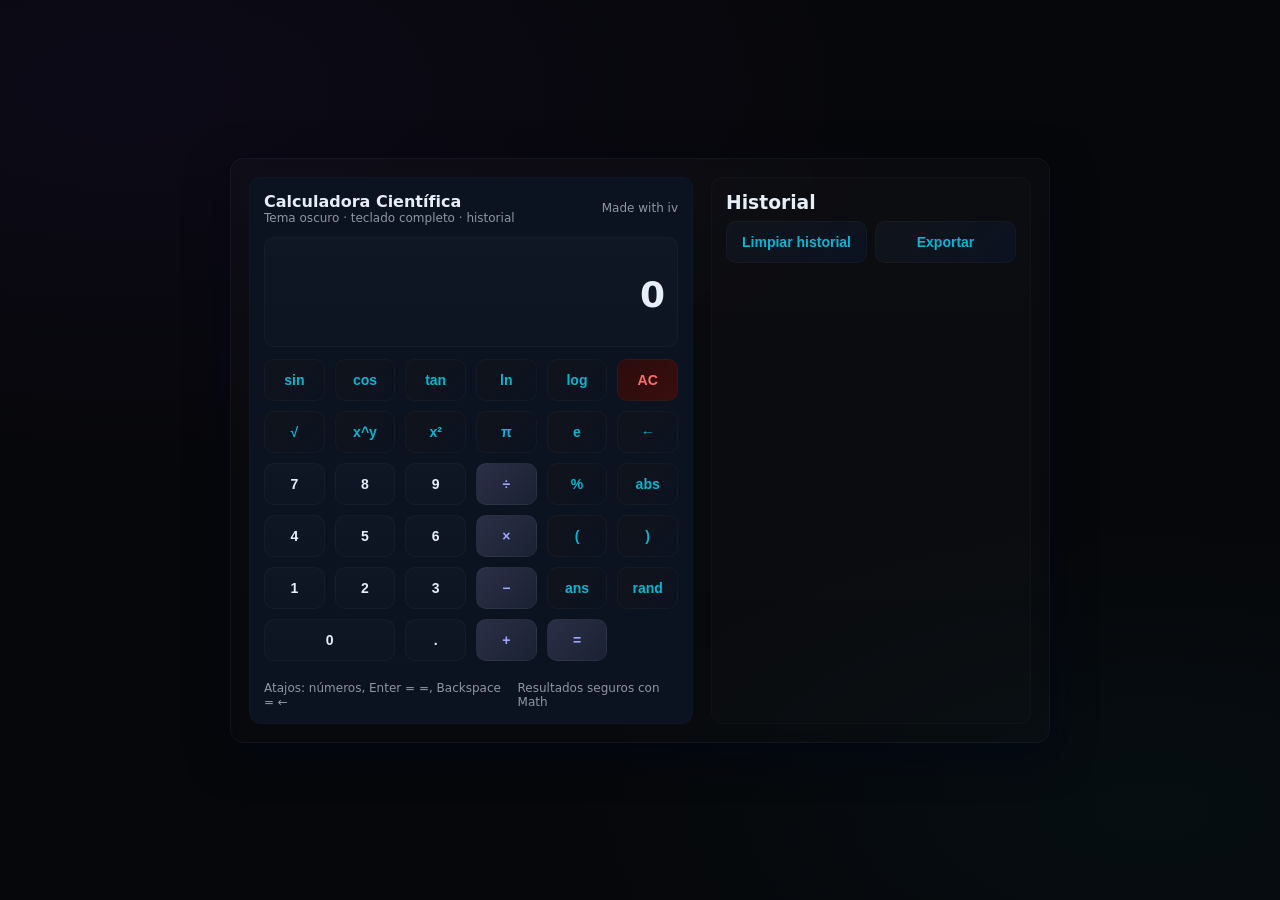
<file: calculadora.html>
<!doctype html>
<html lang="es">
<head>
  <meta charset="utf-8" />
  <meta name="viewport" content="width=device-width,initial-scale=1" />
  <title>Calculadora Científica - Tema Oscuro</title>
  <style>
    :root{
      --bg:#06070a;
      --panel:#0b1220;
      --glass: rgba(255,255,255,0.04);
      --accent: linear-gradient(135deg,#7c3aed,#06b6d4);
      --primary:#9aa8ff;
      --accent-2:#06b6d4;
      --text:#e6eef8;
      --muted:rgba(230,238,248,0.6);
      --danger:#ff6b6b;
      font-family: Inter, ui-sans-serif, system-ui, -apple-system, "Segoe UI", Roboto, "Helvetica Neue", Arial;
    }
    *{box-sizing:border-box}
    html,body{height:100%;background:radial-gradient(800px 400px at 10% 10%, rgba(124,58,237,0.06), transparent), radial-gradient(600px 300px at 90% 90%, rgba(6,182,212,0.04), transparent), var(--bg);margin:0;color:var(--text)}

    .wrap{min-height:100vh;display:flex;align-items:center;justify-content:center;padding:28px}

    .calculator{width:820px;max-width:98vw;background:linear-gradient(180deg, rgba(255,255,255,0.02), rgba(255,255,255,0.01));border-radius:14px;padding:18px;backdrop-filter: blur(6px);box-shadow: 0 12px 40px rgba(2,6,23,0.6);border:1px solid rgba(255,255,255,0.04);display:grid;grid-template-columns:1fr 320px;gap:18px}

    /* Left - calculator panel */
    .panel{background:var(--panel);border-radius:12px;padding:14px;border:1px solid rgba(255,255,255,0.02);display:flex;flex-direction:column;gap:12px}

    header{display:flex;align-items:center;justify-content:space-between}
    .title{font-weight:700;font-size:16px}
    .subtitle{font-size:12px;color:var(--muted)}

    .screen{background:linear-gradient(180deg, rgba(255,255,255,0.02), rgba(255,255,255,0.01));border-radius:10px;padding:12px;border:1px solid rgba(255,255,255,0.03);min-height:110px;display:flex;flex-direction:column;justify-content:center}
    .expr{font-size:14px;color:var(--muted);text-align:right;min-height:20px;word-break:break-all}
    .display{font-weight:800;font-size:36px;text-align:right;color:var(--text);word-break:break-all}
    .sub{font-size:12px;color:var(--muted);text-align:right}

    .keys{display:grid;grid-template-columns:repeat(6,1fr);gap:10px}
    button.key{appearance:none;border:0;padding:12px;border-radius:10px;background:transparent;color:var(--text);font-weight:700;font-size:14px;cursor:pointer;transition:transform .06s ease, box-shadow .12s ease;outline:none;border:1px solid rgba(255,255,255,0.03)}
    button.key:hover{transform:translateY(-3px)}
    button.num{background:linear-gradient(180deg, rgba(255,255,255,0.02), rgba(255,255,255,0.01));}
    button.op{background:linear-gradient(135deg,#2b2f46, #1b2133);color:var(--primary);}
    button.fn{background:linear-gradient(135deg,#10131a,#0b1220);color:var(--accent-2)}
    button.ac{background:linear-gradient(135deg,#2a0d0d,#3a0d0d);color:var(--danger)}
    button.wide{grid-column:span 2}

    /* Right - history panel */
    .history{background:linear-gradient(180deg, rgba(255,255,255,0.01), rgba(255,255,255,0.01));border-radius:12px;padding:14px;border:1px solid rgba(255,255,255,0.02);height:100%;overflow:auto}
    .history h3{margin:0 0 8px 0}
    .hist-item{padding:8px;border-radius:8px;margin-bottom:8px;background:linear-gradient(180deg, rgba(255,255,255,0.01), rgba(255,255,255,0.01));border:1px solid rgba(255,255,255,0.02);}
    .hist-item small{color:var(--muted)}

    .footer{display:flex;justify-content:space-between;gap:12px;margin-top:8px}

    /* small devices */
    @media (max-width:900px){.calculator{grid-template-columns:1fr;}.history{height:240px}}

  </style>
</head>
<body>
  <div class="wrap">
    <div class="calculator" id="calcApp" aria-label="Calculadora científica">

      <div class="panel">
        <header>
          <div>
            <div class="title">Calculadora Científica</div>
            <div class="subtitle">Tema oscuro · teclado completo · historial</div>
          </div>
          <div class="subtitle">Made with iv</div>
        </header>

        <div class="screen" id="screen">
          <div class="expr" id="expr">&nbsp;</div>
          <div class="display" id="display">0</div>
          <div class="sub" id="sub">&nbsp;</div>
        </div>

        <div class="keys" id="keys">
          <!-- row 1 -->
          <button class="key fn" data-token="sin">sin</button>
          <button class="key fn" data-token="cos">cos</button>
          <button class="key fn" data-token="tan">tan</button>
          <button class="key fn" data-token="ln">ln</button>
          <button class="key fn" data-token="log">log</button>
          <button class="key ac" data-token="AC">AC</button>

          <!-- row 2 -->
          <button class="key fn" data-token="sqrt">√</button>
          <button class="key fn" data-token="^">x^y</button>
          <button class="key fn" data-token="pow2">x²</button>
          <button class="key fn" data-token="pi">π</button>
          <button class="key fn" data-token="e">e</button>
          <button class="key fn" data-token="del">←</button>

          <!-- row 3 -->
          <button class="key num" data-token="7">7</button>
          <button class="key num" data-token="8">8</button>
          <button class="key num" data-token="9">9</button>
          <button class="key op" data-token="/">÷</button>
          <button class="key fn" data-token="%">%</button>
          <button class="key fn" data-token="abs">abs</button>

          <!-- row 4 -->
          <button class="key num" data-token="4">4</button>
          <button class="key num" data-token="5">5</button>
          <button class="key num" data-token="6">6</button>
          <button class="key op" data-token="*">×</button>
          <button class="key fn" data-token="(`">(</button>
          <button class="key fn" data-token=")`">)</button>

          <!-- row 5 -->
          <button class="key num" data-token="1">1</button>
          <button class="key num" data-token="2">2</button>
          <button class="key num" data-token="3">3</button>
          <button class="key op" data-token="-">−</button>
          <button class="key fn" data-token="ANS">ans</button>
          <button class="key fn" data-token="rand">rand</button>

          <!-- row 6 -->
          <button class="key wide num" data-token="0">0</button>
          <button class="key num" data-token=".">.</button>
          <button class="key op" data-token="+">+</button>
          <button class="key op" data-token="=">=</button>
        </div>

        <div class="footer">
          <div class="subtitle">Atajos: números, Enter = =, Backspace = ←</div>
          <div class="subtitle">Resultados seguros con Math</div>
        </div>
      </div>

      <aside class="history" id="history">
        <h3>Historial</h3>
        <div id="historyList"></div>
        <div style="margin-top:8px;display:flex;gap:8px">
          <button id="clearHist" class="key fn" style="flex:1">Limpiar historial</button>
          <button id="exportHist" class="key fn" style="flex:1">Exportar</button>
        </div>
      </aside>

    </div>
  </div>

  <script>
    // Calculadora científica con parser (shunting-yard) + RPN evaluator.
    (function(){
      const exprEl = document.getElementById('expr');
      const displayEl = document.getElementById('display');
      const subEl = document.getElementById('sub');
      const keys = document.getElementById('keys');
      const historyList = document.getElementById('historyList');
      const clearHistBtn = document.getElementById('clearHist');
      const exportHistBtn = document.getElementById('exportHist');

      let expression = '';
      let lastAnswer = '';
      let history = [];

      // Tokenizer: numbers, functions, operators, parentheses
      function tokenize(s){
        const tokens = [];
        const re = /\s*([0-9]*\.?[0-9]+|pi|e|sin|cos|tan|log|ln|sqrt|abs|rand|pow2|\^|\+|\-|\*|\/|%|\(|\)|\.|ANS)\s*/ig;
        let m;
        while((m = re.exec(s)) !== null){
          tokens.push(m[1]);
        }
        return tokens;
      }

      // For user-friendly input mapping (we'll store expression as string with tokens separated)
      function appendToken(t){
        // map button tokens to expression text
        if(t === 'AC') { expression=''; lastAnswer=''; update(); return; }
        if(t === 'del') { expression = expression.slice(0,-1); update(); return; }
        if(t === 'pi') { expression += 'pi'; update(); return; }
        if(t === 'e') { expression += 'e'; update(); return; }
        if(t === 'ANS' || t === 'ans') { expression += 'ANS'; update(); return; }
        if(t === 'pow2'){ expression += '^2'; update(); return; }
        if(t === 'rand'){ expression += '(rand)'; update(); return; }
        if(t === '(`') { expression += '('; update(); return; }
        if(t === ')`') { expression += ')'; update(); return; }
        if(t === '%'){ expression += '%'; update(); return; }
        // functions
        const fns = ['sin','cos','tan','log','ln','sqrt','abs'];
        if(fns.includes(t)) { expression += t + '('; update(); return; }
        if(t === '^'){ expression += '^'; update(); return; }
        // numbers and operators and dot
        expression += t;
        update();
      }

      function update(){
        exprEl.textContent = expression || '\u00A0';
        // short preview in sub
        subEl.textContent = lastAnswer ? 'Últ: ' + lastAnswer : '';
        renderDisplay('0');
      }

      function renderDisplay(v){ displayEl.textContent = String(v); }

      // Shunting-yard to RPN
      const precedence = { '^':4, '%':3, '*':3, '/':3, '+':2, '-':2 };
      const rightAssoc = { '^': true };

      function toRPN(tokens){
        const output = [];
        const ops = [];
        for(let i=0;i<tokens.length;i++){
          const t = tokens[i];
          if(!isNaN(Number(t))){ output.push({type:'number', value: Number(t)}); continue; }
          if(/pi/i.test(t)){ output.push({type:'number', value: Math.PI}); continue; }
          if(/e/i.test(t)){ output.push({type:'number', value: Math.E}); continue; }
          if(t === 'ANS') { output.push({type:'number', value: lastAnswer === '' ? 0 : Number(lastAnswer)}); continue; }
          if(t === 'rand'){ output.push({type:'number', value: Math.random()}); continue; }
          if(t === '%'){ // represent as unary percent\n            output.push({type:'op', value:'%'});\n            continue;
          }
          if(['sin','cos','tan','log','ln','sqrt','abs'].includes(t.toLowerCase())){ ops.push(t.toLowerCase()); continue; }
          if(t === '('){ ops.push(t); continue; }
          if(t === ')'){
            while(ops.length && ops[ops.length-1] !== '('){ output.push({type:'op', value: ops.pop()}); }
            if(ops.length && ops[ops.length-1] === '(') ops.pop();
            // if function on top, pop it to output
            if(ops.length && ['sin','cos','tan','log','ln','sqrt','abs'].includes(ops[ops.length-1])){
              output.push({type:'op', value: ops.pop()});
            }
            continue;
          }
          // operators
          if(['+','-','*','/','^'].includes(t)){
            while(ops.length){
              const top = ops[ops.length-1];
              if(['sin','cos','tan','log','ln','sqrt','abs'].includes(top)){
                output.push({type:'op', value: ops.pop()}); continue;
              }
              if(top === '(') break;
              const topPrec = precedence[top] || 0;
              const tPrec = precedence[t] || 0;
              if( ( !rightAssoc[t] && tPrec <= topPrec) || (rightAssoc[t] && tPrec < topPrec) ){
                output.push({type:'op', value: ops.pop()});
              } else break;
            }
            ops.push(t);
            continue;
          }
          // fallback unknown token
        }
        while(ops.length) output.push({type:'op', value: ops.pop()});
        return output;
      }

      // Evaluate RPN
      function evalRPN(rpn){
        const st = [];
        for(const tk of rpn){
          if(tk.type === 'number') { st.push(tk.value); continue; }
          const op = (tk.value !== undefined) ? tk.value : tk;
          if(op === '%'){
            // apply percent to last value
            const a = st.pop(); st.push(a / 100); continue;
          }
          if(['+','-','*','/','^'].includes(op)){
            const b = st.pop(); const a = st.pop();
            if(a === undefined || b === undefined) return NaN;
            switch(op){
              case '+': st.push(a+b); break;
              case '-': st.push(a-b); break;
              case '*': st.push(a*b); break;
              case '/': st.push(a/b); break;
              case '^': st.push(Math.pow(a,b)); break;
            }
            continue;
          }
          // functions
          switch(op){
            case 'sin': st.push(Math.sin(st.pop())); break;
            case 'cos': st.push(Math.cos(st.pop())); break;
            case 'tan': st.push(Math.tan(st.pop())); break;
            case 'sqrt': st.push(Math.sqrt(st.pop())); break;
            case 'ln': st.push(Math.log(st.pop())); break;
            case 'log': { const v = st.pop(); st.push(Math.log10 ? Math.log10(v) : Math.log(v)/Math.LN10); break; }
            case 'abs': st.push(Math.abs(st.pop())); break;
            default: return NaN;
          }
        }
        return st.length ? st[st.length-1] : NaN;
      }

      // Evaluate an expression string safely
      function evaluateExpression(s){
        // Preprocess: replace unicode operators
        s = s.replace(/×/g,'*').replace(/÷/g,'/').replace(/−/g,'-');
        // Insert implicit multiplication: e.g. 2pi -> 2*pi, )(` or )( etc
        s = s.replace(/(\d)(pi|e|\()/gi, '$1*$2');
        s = s.replace(/(pi|e)(\d|\()/gi, '$1*$2');
        // Normalize ANS
        s = s.replace(/ANS/gi, 'ANS');
        const rawTokens = tokenize(s);
        // handle unary minus: convert leading -number or ( - to (0 - ...)
        const tokens = [];
        for(let i=0;i<rawTokens.length;i++){
          const t = rawTokens[i];
          if(t === '-' ){
            if(i===0 || rawTokens[i-1] === '(' || ['+','-','*','/','^'].includes(rawTokens[i-1])){
              tokens.push('0'); tokens.push('-'); continue;
            }
          }
          tokens.push(t);
        }
        const rpn = toRPN(tokens);
        const val = evalRPN(rpn);
        return val;
      }

      // Button click handling
      keys.addEventListener('click', e=>{
        const btn = e.target.closest('button'); if(!btn) return;
        const token = btn.dataset.token;
        if(!token) return;
        if(token === '='){ tryCompute(); return; }
        if(token === 'AC'){ expression=''; lastAnswer=''; render(); return; }
        if(token === 'del'){ expression = expression.slice(0,-1); render(); return; }
        // special when token is labelled like data-token=="=" earlier, but dataset normalizes
        appendToken(token);
      });

      // Keyboard support
      window.addEventListener('keydown', e=>{
        if(e.key === 'Enter'){ e.preventDefault(); tryCompute(); }
        else if(e.key === 'Backspace'){ e.preventDefault(); expression = expression.slice(0,-1); render(); }
        else if(e.key === 'Escape'){ e.preventDefault(); expression=''; lastAnswer=''; render(); }
        else {
          const allowed = '0123456789+-*/().^%';
          if(allowed.includes(e.key)) { expression += e.key; render(); }
          // functions shortcuts
          const fk = e.key.toLowerCase();
          if(fk === 's') expression += 'sin('; // quick type
        }
      });

      function tryCompute(){
        if(!expression) return;
        try{
          const val = evaluateExpression(expression);
          if(Number.isNaN(val) || !isFinite(val)){
            renderDisplay('Error');
            return;
          }
          const rounded = Math.round((val + Number.EPSILON) * 1e12)/1e12; // limit precision
          lastAnswer = String(rounded);
          pushHistory(expression, lastAnswer);
          renderDisplay(lastAnswer);
          expression = '';
          render();
        }catch(err){ renderDisplay('Error'); }
      }

      function pushHistory(expr, result){
        const item = {expr, result, time: new Date().toLocaleString()};
        history.unshift(item);
        if(history.length > 100) history.pop();
        renderHistory();
      }

      function renderHistory(){
        historyList.innerHTML = history.map(h => `<div class="hist-item"><div><strong>${escapeHtml(h.expr)}</strong></div><div><small>${h.time} · = ${h.result}</small></div></div>`).join('');
      }

      function escapeHtml(s){ return String(s).replace(/&/g,'&amp;').replace(/</g,'&lt;').replace(/>/g,'&gt;'); }

      function render(){ exprEl.textContent = expression || '\u00A0'; subEl.textContent = lastAnswer ? 'Últ: ' + lastAnswer : '\u00A0'; }

      function renderDisplay(v){ displayEl.textContent = v; }

      clearHistBtn.addEventListener('click', ()=>{ history = []; renderHistory(); });
      exportHistBtn.addEventListener('click', ()=>{
        const csv = history.map(h => `"${h.time}","${h.expr}","${h.result}"`).join('\n');
        const blob = new Blob([csv], {type:'text/csv'});
        const url = URL.createObjectURL(blob);
        const a = document.createElement('a'); a.href = url; a.download = 'historial_calculadora.csv'; a.click(); URL.revokeObjectURL(url);
      });

      // quick initial values
      expression = '';
      lastAnswer = '';
      render();

    })();
  </script>
</body>
</html>
</file>
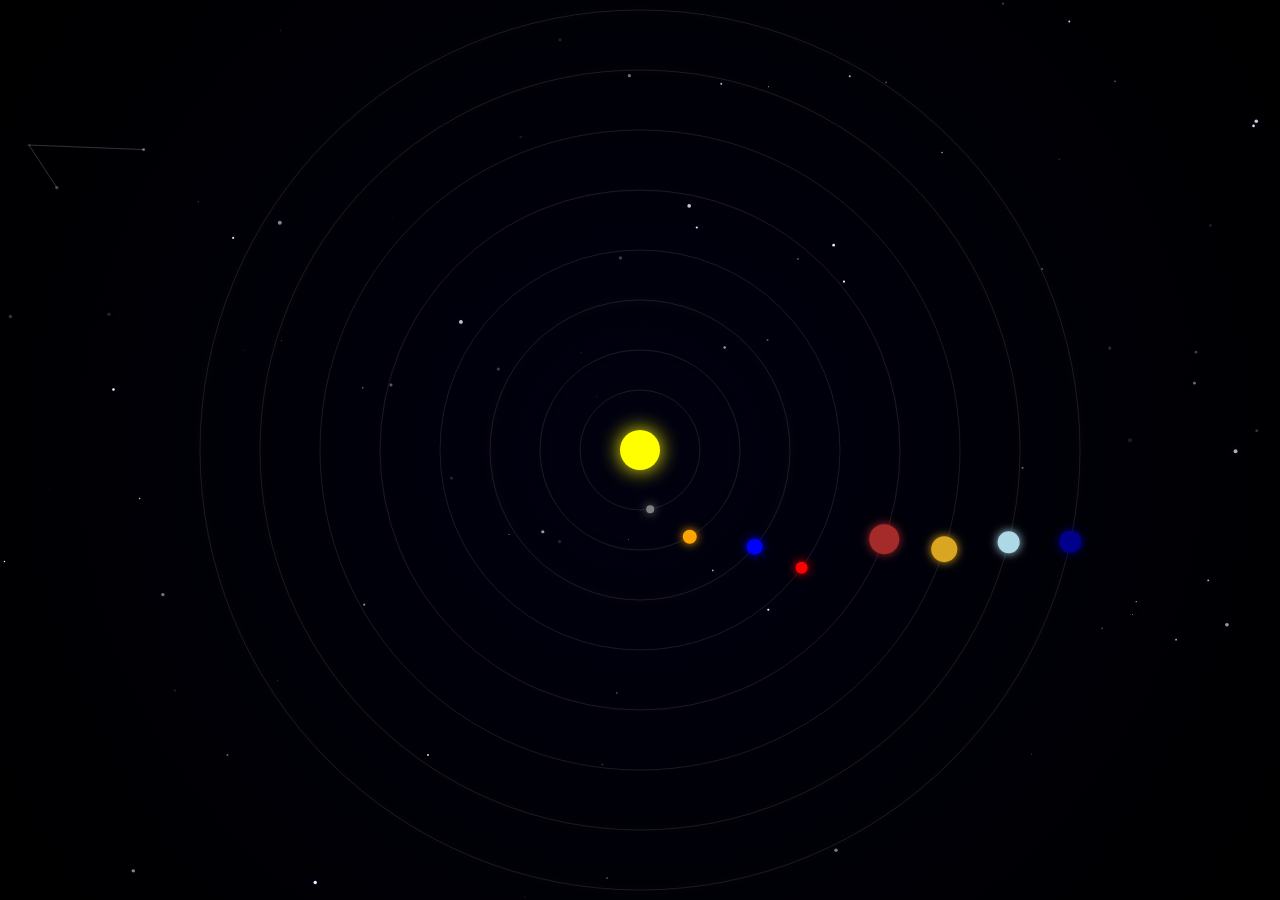
<file: constelaciones.html>
<!DOCTYPE html>
<html lang="es">
<head>
  <meta charset="UTF-8">
  <meta name="viewport" content="width=device-width, initial-scale=1.0">
  <title>Planetario Interactivo</title>
  <style>
    body {
      margin: 0;
      overflow: hidden;
      background: radial-gradient(circle at center, #000010, #000000);
      font-family: Arial, sans-serif;
      color: white;
    }
    canvas {
      display: block;
    }
    #infoPanel {
      position: absolute;
      background: rgba(0,0,0,0.6);
      padding: 15px;
      border-radius: 10px;
      width: 90%;
      max-width: 350px;
      display: none;
      box-sizing: border-box;
    }
    #infoPanel h2 {
      margin-top: 0;
      font-size: 1.2em;
    }
    #backBtn {
      margin-top: 10px;
      padding: 10px 15px;
      border: none;
      border-radius: 5px;
      background: #ffcc00;
      cursor: pointer;
      font-size: 1em;
      font-weight: bold;
    }

    /* 📱 Responsive */
    @media (min-width: 768px) {
      #infoPanel {
        top: 50%;
        right: 30px;
        transform: translateY(-50%);
      }
    }
    @media (max-width: 767px) {
      #infoPanel {
        bottom: 20px;
        left: 50%;
        transform: translateX(-50%);
      }
    }
  </style>
</head>
<body>
  <canvas id="space"></canvas>

  <div id="infoPanel">
    <h2 id="planetName"></h2>
    <p id="planetDesc"></p>
    <button id="backBtn">🔙 Volver</button>
  </div>

  <script>
    const canvas = document.getElementById("space");
    const ctx = canvas.getContext("2d");

    function resizeCanvas() {
      canvas.width = window.innerWidth;
      canvas.height = window.innerHeight;
    }
    resizeCanvas();
    window.addEventListener("resize", resizeCanvas);

    const mouse = { x: 0, y: 0 };
    window.addEventListener("mousemove", e => {
      mouse.x = e.clientX;
      mouse.y = e.clientY;
    });

    // 📱 Soporte táctil
    window.addEventListener("touchmove", e => {
      if (e.touches.length > 0) {
        mouse.x = e.touches[0].clientX;
        mouse.y = e.touches[0].clientY;
      }
    });

    // ⭐ Estrellas
    const stars = [];
    for (let i = 0; i < 100; i++) {
      stars.push({
        x: Math.random() * canvas.width,
        y: Math.random() * canvas.height,
        r: Math.random() * 2,
        alpha: Math.random()
      });
    }

    // 🌍 Sistema Solar
    let centerX = () => canvas.width / 2;
    let centerY = () => canvas.height / 2;
    const planets = [
      { name: "Mercurio", radius: 60, size: 4, speed: 0.04, angle: 0, color: "gray", desc: "Planeta más cercano al Sol." },
      { name: "Venus", radius: 100, size: 7, speed: 0.03, angle: 0, color: "orange", desc: "El planeta más caliente." },
      { name: "Tierra", radius: 150, size: 8, speed: 0.02, angle: 0, color: "blue", desc: "Nuestro hogar, la Tierra." },
      { name: "Marte", radius: 200, size: 6, speed: 0.018, angle: 0, color: "red", desc: "El planeta rojo." },
      { name: "Júpiter", radius: 260, size: 15, speed: 0.01, angle: 0, color: "brown", desc: "El planeta más grande." },
      { name: "Saturno", radius: 320, size: 13, speed: 0.009, angle: 0, color: "goldenrod", desc: "Famoso por sus anillos." },
      { name: "Urano", radius: 380, size: 11, speed: 0.007, angle: 0, color: "lightblue", desc: "Un gigante helado." },
      { name: "Neptuno", radius: 440, size: 11, speed: 0.006, angle: 0, color: "darkblue", desc: "El más lejano." }
    ];

    let selectedPlanet = null;

    // ⭐ Estrellas y constelaciones
    function drawStars() {
      stars.forEach(star => {
        star.alpha += (Math.random() - 0.5) * 0.05;
        star.alpha = Math.max(0.1, Math.min(1, star.alpha));

        ctx.beginPath();
        ctx.arc(star.x, star.y, star.r, 0, Math.PI * 2);
        ctx.fillStyle = `rgba(255,255,255,${star.alpha})`;
        ctx.fill();
      });
    }

    function drawConstellations() {
      let closestStar = null;
      let minDist = Infinity;

      stars.forEach(star => {
        const dx = star.x - mouse.x;
        const dy = star.y - mouse.y;
        const dist = Math.sqrt(dx * dx + dy * dy);
        if (dist < minDist) {
          minDist = dist;
          closestStar = star;
        }
      });

      if (closestStar) {
        stars.forEach(star => {
          const dx = star.x - closestStar.x;
          const dy = star.y - closestStar.y;
          const dist = Math.sqrt(dx * dx + dy * dy);
          if (dist < 120) {
            ctx.beginPath();
            ctx.moveTo(star.x, star.y);
            ctx.lineTo(closestStar.x, closestStar.y);
            ctx.strokeStyle = "rgba(255,255,255,0.2)";
            ctx.stroke();
          }
        });
      }
    }

    // 🌍 Dibujar planetas
    function drawPlanets() {
      // ☀️ Sol
      ctx.beginPath();
      ctx.arc(centerX(), centerY(), 20, 0, Math.PI * 2);
      ctx.fillStyle = "yellow";
      ctx.shadowBlur = 20;
      ctx.shadowColor = "yellow";
      ctx.fill();

      planets.forEach(p => {
        p.angle += p.speed;
        const x = centerX() + Math.cos(p.angle) * p.radius;
        const y = centerY() + Math.sin(p.angle) * p.radius;

        // órbita
        ctx.beginPath();
        ctx.arc(centerX(), centerY(), p.radius, 0, Math.PI * 2);
        ctx.strokeStyle = "rgba(255,255,255,0.1)";
        ctx.stroke();

        // planeta
        ctx.beginPath();
        ctx.arc(x, y, p.size, 0, Math.PI * 2);
        ctx.fillStyle = p.color;
        ctx.shadowBlur = 10;
        ctx.shadowColor = p.color;
        ctx.fill();

        p.x = x; p.y = y;
      });
    }

    // 🌍 Vista de planeta seleccionado
    function drawSelectedPlanet() {
      if (!selectedPlanet) return;

      ctx.beginPath();
      ctx.arc(centerX(), centerY(), 80, 0, Math.PI * 2);
      ctx.fillStyle = selectedPlanet.color;
      ctx.shadowBlur = 30;
      ctx.shadowColor = selectedPlanet.color;
      ctx.fill();

      selectedPlanet.angle += 0.02;
    }

    // 🎬 Animación principal
    function animate() {
      ctx.clearRect(0, 0, canvas.width, canvas.height);
      drawStars();
      drawConstellations();

      if (selectedPlanet) {
        drawSelectedPlanet();
      } else {
        drawPlanets();
      }

      requestAnimationFrame(animate);
    }

    animate();

    // 🎯 Detectar clicks y toques en planetas
    function checkPlanetSelection(mx, my) {
      if (selectedPlanet) return;
      for (let p of planets) {
        const dx = mx - p.x;
        const dy = my - p.y;
        if (Math.sqrt(dx*dx + dy*dy) < p.size + 5) {
          selectedPlanet = p;
          document.getElementById("planetName").innerText = p.name;
          document.getElementById("planetDesc").innerText = p.desc;
          document.getElementById("infoPanel").style.display = "block";
        }
      }
    }

    canvas.addEventListener("click", e => checkPlanetSelection(e.clientX, e.clientY));
    canvas.addEventListener("touchstart", e => {
      if (e.touches.length > 0) {
        checkPlanetSelection(e.touches[0].clientX, e.touches[0].clientY);
      }
    });

    // 🔙 Botón para volver
    document.getElementById("backBtn").addEventListener("click", () => {
      selectedPlanet = null;
      document.getElementById("infoPanel").style.display = "none";
    });
  </script>
</body>
</html>
</file>
